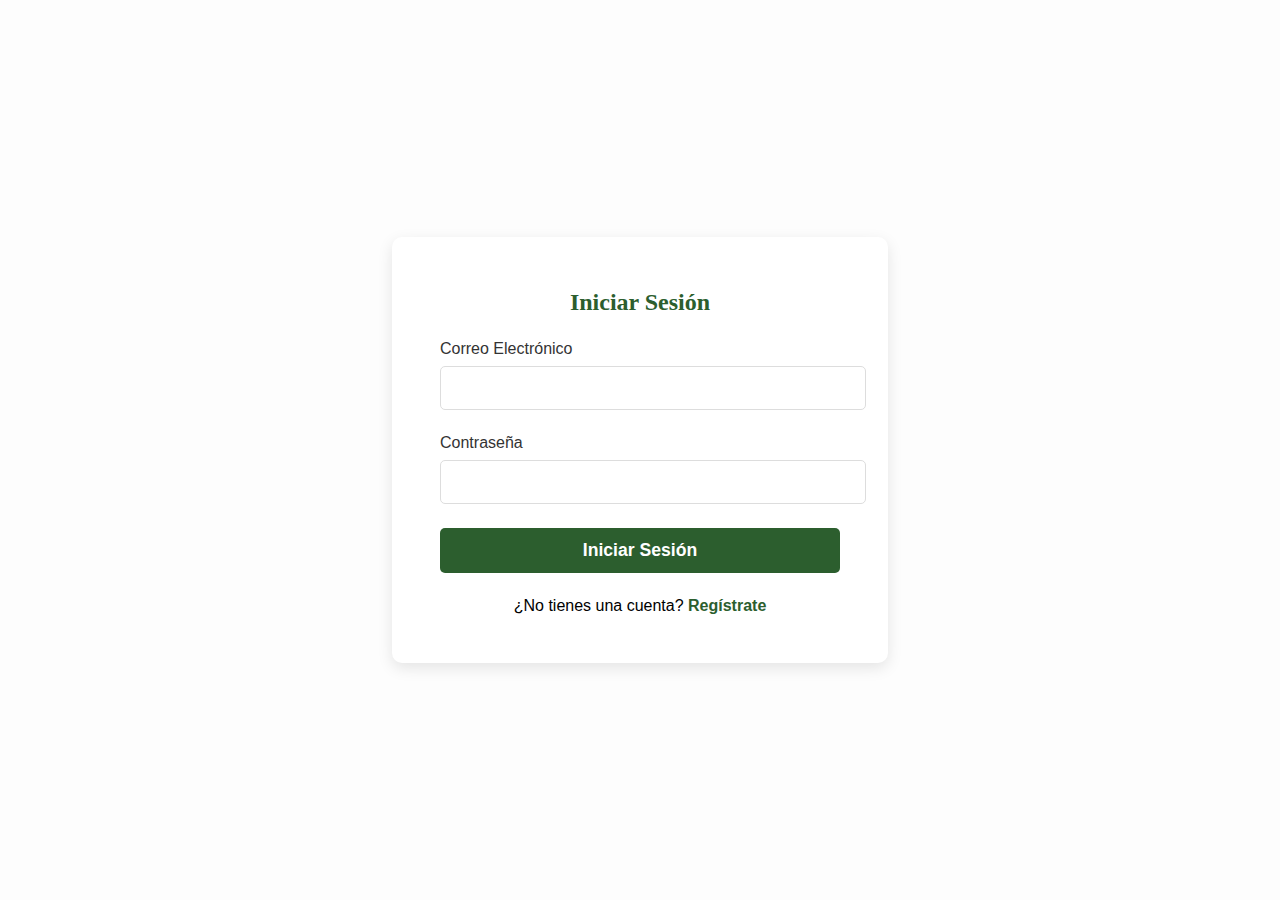
<file: public/auth/login.html>
<!DOCTYPE html>
<html lang="es">
<head>
    <meta charset="UTF-8">
    <meta name="viewport" content="width=device-width, initial-scale=1.0">
    <title>Iniciar Sesión - Agroshop</title>
    <link rel="stylesheet" href="../css/login.css">
</head>
<body>
    <div class="login-container">
        <form class="login-form">
            <h2>Iniciar Sesión</h2>
            <div class="input-group">
                <label for="email">Correo Electrónico</label>
                <input type="email" id="email" required>
            </div>
            <div class="input-group">
                <label for="password">Contraseña</label>
                <input type="password" id="password" required>
            </div>
            <button type="submit">Iniciar Sesión</button>
            <p class="register-link">¿No tienes una cuenta? <a href="register.html">Regístrate</a></p>
        </form>
    </div>
</body>
</html>
</file>
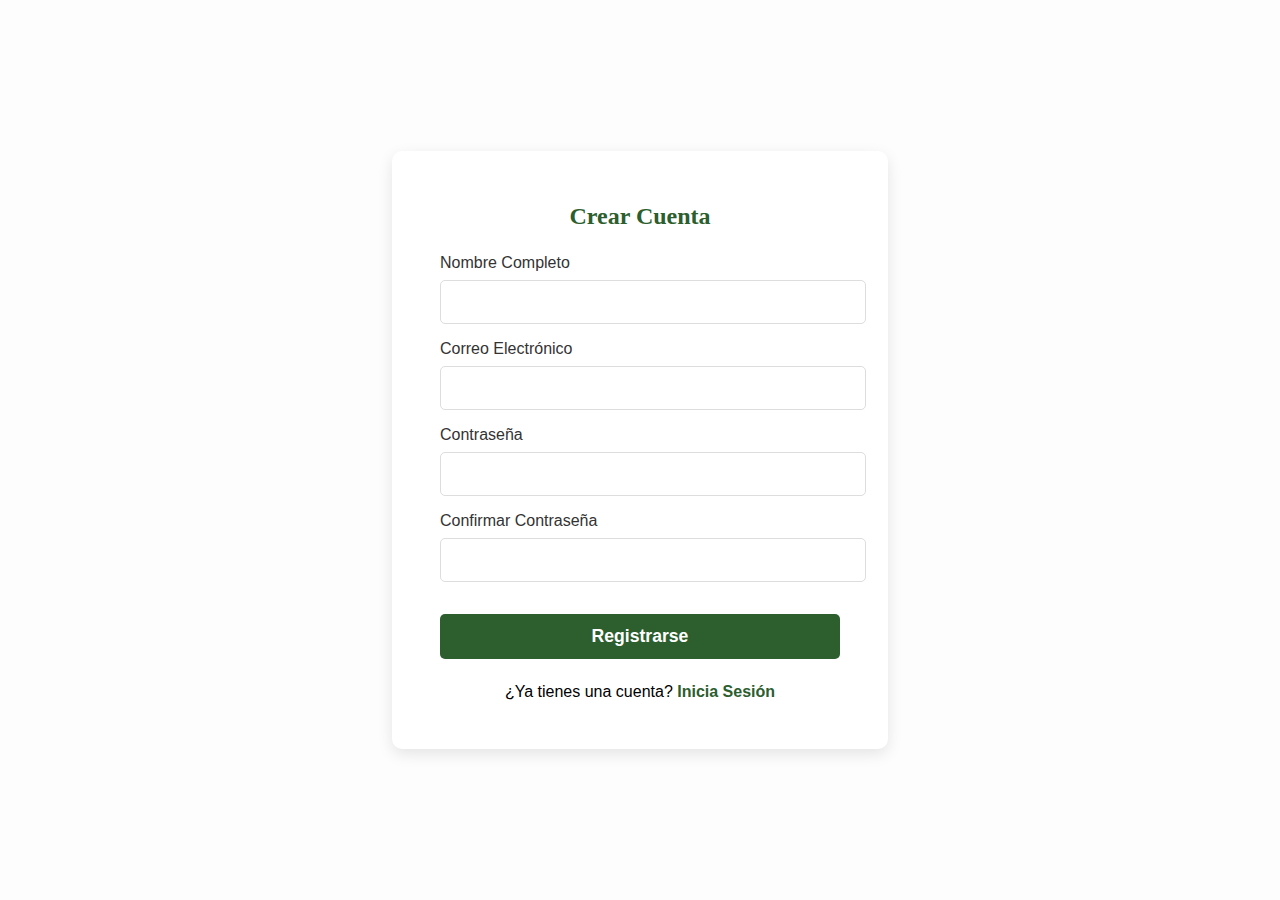
<file: public/auth/register.html>
<!DOCTYPE html>
<html lang="es">
<head>
    <meta charset="UTF-8">
    <meta name="viewport" content="width=device-width, initial-scale=1.0">
    <title>Registro - Agroshop</title>
    <link rel="stylesheet" href="../css/register.css">
</head>
<body>
    <div class="register-container">
        <form class="register-form">
            <h2>Crear Cuenta</h2>
            <div class="input-group">
                <label for="name">Nombre Completo</label>
                <input type="text" id="name" required>
            </div>
            <div class="input-group">
                <label for="email">Correo Electrónico</label>
                <input type="email" id="email" required>
            </div>
            <div class="input-group">
                <label for="password">Contraseña</label>
                <input type="password" id="password" required>
            </div>
            <div class="input-group">
                <label for="confirm-password">Confirmar Contraseña</label>
                <input type="password" id="confirm-password" required>
            </div>
            <button type="submit">Registrarse</button>
            <p class="login-link">¿Ya tienes una cuenta? <a href="login.html">Inicia Sesión</a></p>
        </form>
    </div>
</body>
</html>
</file>
<file: public/css/login.css>
body {
    font-family: 'Roboto', sans-serif;
    background-color: #fdfdfd;
    display: flex;
    justify-content: center;
    align-items: center;
    height: 100vh;
    margin: 0;
}

.login-container {
    background-color: #fff;
    padding: 2rem 3rem;
    border-radius: 10px;
    box-shadow: 0 5px 15px rgba(0,0,0,0.1);
    width: 100%;
    max-width: 400px;
}

.login-form h2 {
    color: #2c5e2e;
    text-align: center;
    margin-bottom: 1.5rem;
    font-family: 'Merriweather', serif;
}

.input-group {
    margin-bottom: 1.5rem;
}

.input-group label {
    display: block;
    margin-bottom: 0.5rem;
    color: #333;
}

.input-group input {
    width: 100%;
    padding: 0.75rem;
    border: 1px solid #ddd;
    border-radius: 5px;
    font-size: 1rem;
}

button[type="submit"] {
    width: 100%;
    padding: 0.75rem;
    background-color: #2c5e2e;
    color: white;
    border: none;
    border-radius: 5px;
    font-size: 1.1rem;
    font-weight: bold;
    cursor: pointer;
    transition: background-color 0.3s;
}

button[type="submit"]:hover {
    background-color: #1e4220;
}

.register-link {
    text-align: center;
    margin-top: 1.5rem;
}

.register-link a {
    color: #2c5e2e;
    text-decoration: none;
    font-weight: bold;
}
</file>
<file: public/css/register.css>
body {
    font-family: 'Roboto', sans-serif;
    background-color: #fdfdfd;
    display: flex;
    justify-content: center;
    align-items: center;
    height: 100vh;
    margin: 0;
}

.register-container {
    background-color: #fff;
    padding: 2rem 3rem;
    border-radius: 10px;
    box-shadow: 0 5px 15px rgba(0,0,0,0.1);
    width: 100%;
    max-width: 400px;
}

.register-form h2 {
    color: #2c5e2e;
    text-align: center;
    margin-bottom: 1.5rem;
    font-family: 'Merriweather', serif;
}

.input-group {
    margin-bottom: 1rem;
}

.input-group label {
    display: block;
    margin-bottom: 0.5rem;
    color: #333;
}

.input-group input {
    width: 100%;
    padding: 0.75rem;
    border: 1px solid #ddd;
    border-radius: 5px;
    font-size: 1rem;
}

button[type="submit"] {
    width: 100%;
    padding: 0.75rem;
    background-color: #2c5e2e;
    color: white;
    border: none;
    border-radius: 5px;
    font-size: 1.1rem;
    font-weight: bold;
    cursor: pointer;
    transition: background-color 0.3s;
    margin-top: 1rem;
}

button[type="submit"]:hover {
    background-color: #1e4220;
}

.login-link {
    text-align: center;
    margin-top: 1.5rem;
}

.login-link a {
    color: #2c5e2e;
    text-decoration: none;
    font-weight: bold;
}
</file>
